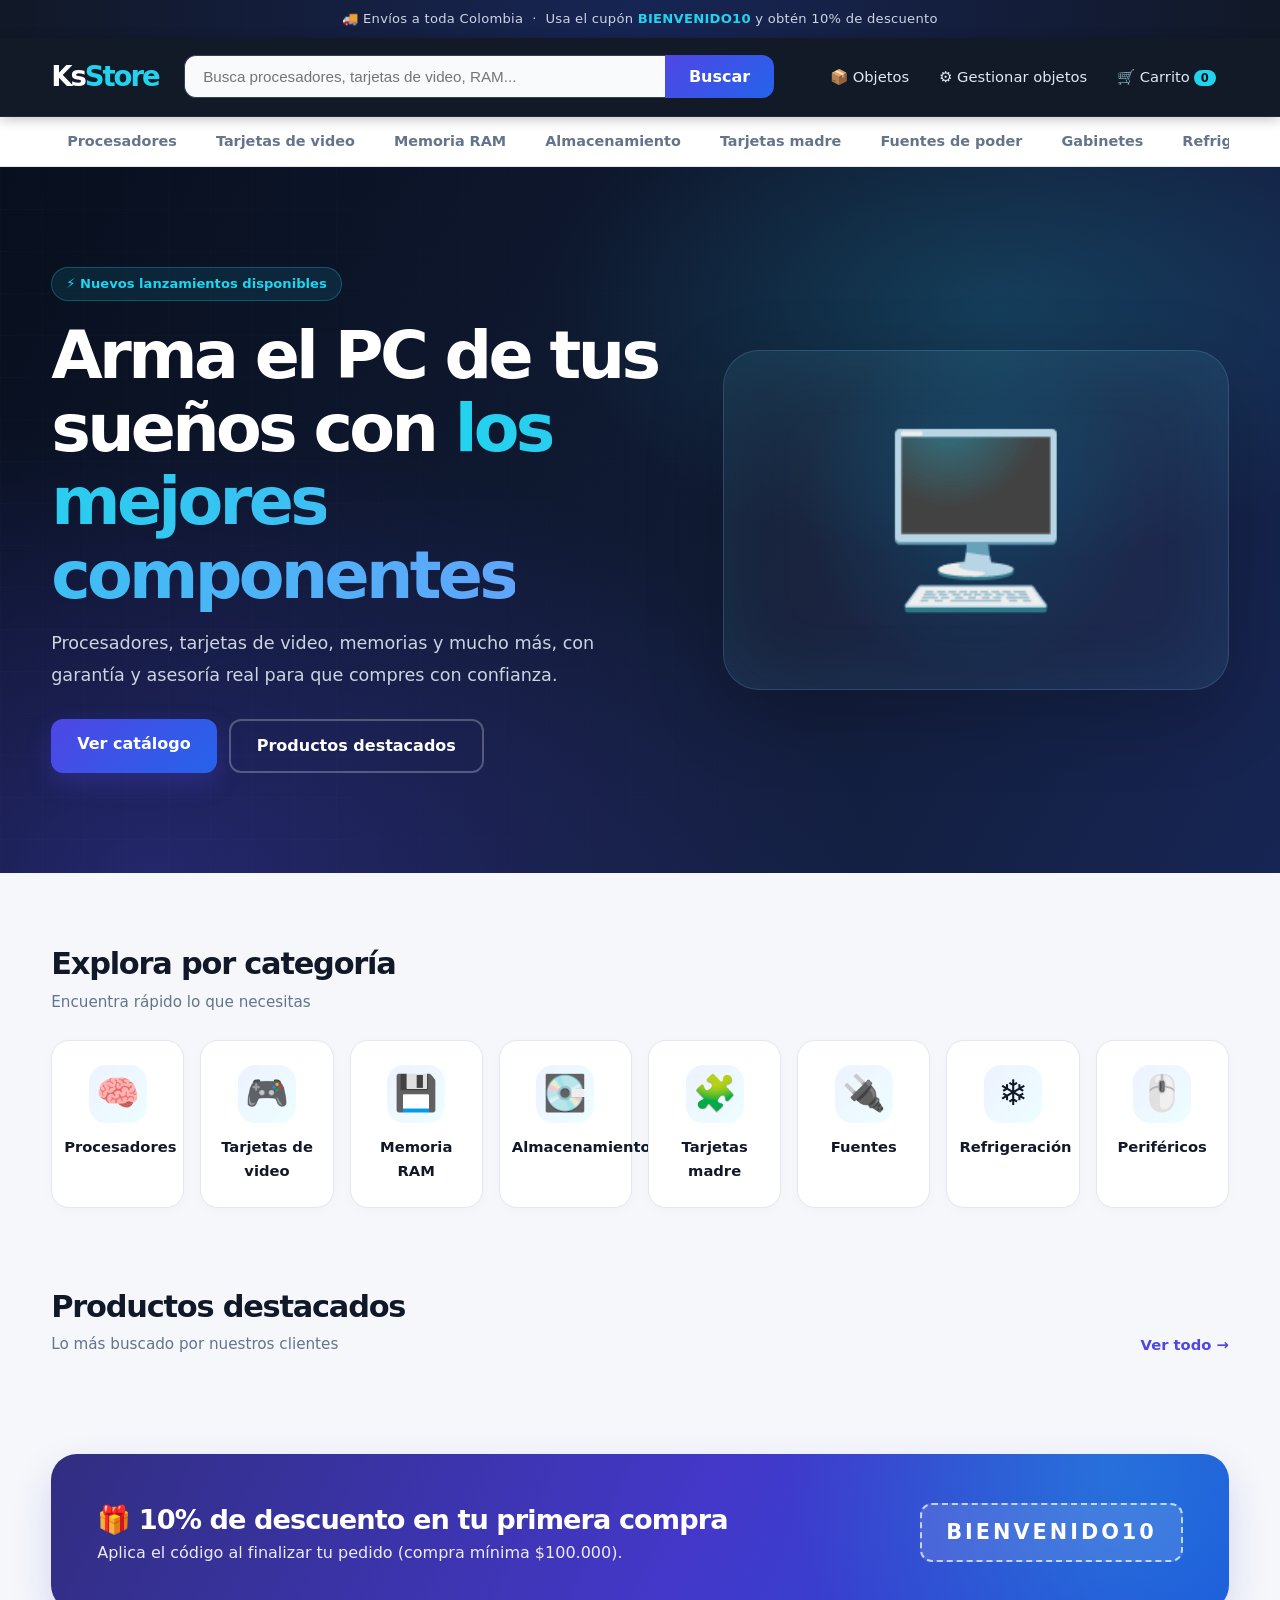
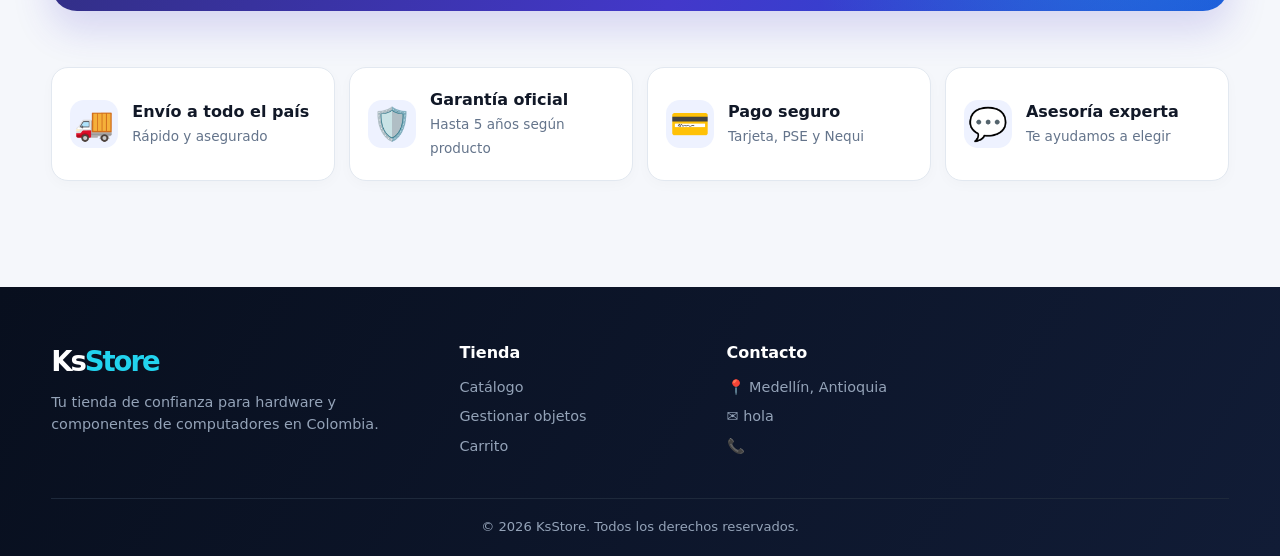
<file: target/tienda/html-originales/index.html>
<!DOCTYPE html>
<html lang="es">
<head>
  <meta charset="UTF-8">
  <meta name="viewport" content="width=device-width, initial-scale=1.0">
  <title>KsStore | Hardware y componentes para PC</title>
  <meta name="description" content="Procesadores, tarjetas de video, memoria RAM, almacenamiento y más. Envíos a toda Colombia.">
  <link rel="stylesheet" href="../css/estilos.css">
</head>
<body>

  <div class="topbar">
    🚚 Envíos a toda Colombia &nbsp;·&nbsp; Usa el cupón <strong>BIENVENIDO10</strong> y obtén 10% de descuento
  </div>

  <!-- ===== HEADER ===== -->
  <header class="header">
    <div class="contenedor">
      <a href="../" class="logo">Ks<span>Store</span></a>

      <form class="buscador" action="../productos" method="get" role="search">
        <input type="search" name="q" placeholder="Busca procesadores, tarjetas de video, RAM..." aria-label="Buscar productos">
        <button type="submit">Buscar</button>
      </form>

      <nav class="acciones">
        <a href="../productos">📦 <span class="txt">Objetos</span></a>
        <a href="../admin/productos">⚙️ <span class="txt">Gestionar objetos</span></a>
        <a href="../pagar">🛒 <span class="txt">Carrito</span><span class="badge-carrito" id="contador">0</span></a>
      </nav>
    </div>
  </header>

  <nav class="nav-cat" aria-label="Categorías">
    <div class="contenedor">
      <ul>
        <li><a href="productos.html?cat=1">Procesadores</a></li>
        <li><a href="productos.html?cat=2">Tarjetas de video</a></li>
        <li><a href="productos.html?cat=3">Memoria RAM</a></li>
        <li><a href="productos.html?cat=4">Almacenamiento</a></li>
        <li><a href="productos.html?cat=5">Tarjetas madre</a></li>
        <li><a href="productos.html?cat=6">Fuentes de poder</a></li>
        <li><a href="productos.html?cat=7">Gabinetes</a></li>
        <li><a href="productos.html?cat=8">Refrigeración</a></li>
        <li><a href="productos.html?cat=9">Periféricos</a></li>
      </ul>
    </div>
  </nav>

  <main>
    <!-- ===== HERO ===== -->
    <section class="hero">
      <div class="contenedor">
        <div>
          <span class="etiqueta">⚡ Nuevos lanzamientos disponibles</span>
          <h1>Arma el PC de tus sueños con <em>los mejores componentes</em></h1>
          <p>Procesadores, tarjetas de video, memorias y mucho más, con garantía y asesoría real para que compres con confianza.</p>
          <div class="hero-botones">
            <a href="../productos" class="btn btn-primario">Ver catálogo</a>
            <a href="#destacados" class="btn btn-borde">Productos destacados</a>
          </div>
        </div>
        <div class="hero-visual" aria-hidden="true">🖥️</div>
      </div>
    </section>

    <div class="contenedor">

      <!-- ===== CATEGORÍAS ===== -->
      <section class="seccion">
        <div class="seccion-titulo">
          <div>
            <h2>Explora por categoría</h2>
            <p>Encuentra rápido lo que necesitas</p>
          </div>
        </div>
        <div class="grid-cat">
          <a class="cat-card" href="productos.html?cat=1"><span class="icono">🧠</span><span>Procesadores</span></a>
          <a class="cat-card" href="productos.html?cat=2"><span class="icono">🎮</span><span>Tarjetas de video</span></a>
          <a class="cat-card" href="productos.html?cat=3"><span class="icono">💾</span><span>Memoria RAM</span></a>
          <a class="cat-card" href="productos.html?cat=4"><span class="icono">💽</span><span>Almacenamiento</span></a>
          <a class="cat-card" href="productos.html?cat=5"><span class="icono">🧩</span><span>Tarjetas madre</span></a>
          <a class="cat-card" href="productos.html?cat=6"><span class="icono">🔌</span><span>Fuentes</span></a>
          <a class="cat-card" href="productos.html?cat=8"><span class="icono">❄️</span><span>Refrigeración</span></a>
          <a class="cat-card" href="productos.html?cat=9"><span class="icono">🖱️</span><span>Periféricos</span></a>
        </div>
      </section>

      <!-- ===== PRODUCTOS DESTACADOS ===== -->
      <section class="seccion" id="destacados">
        <div class="seccion-titulo">
          <div>
            <h2>Productos destacados</h2>
            <p>Lo más buscado por nuestros clientes</p>
          </div>
          <a href="../productos" class="ver-todo">Ver todo →</a>
        </div>

        <div class="grid-productos" id="grid-destacados"></div>
      </section>

      <!-- ===== BANNER CUPÓN ===== -->
      <section class="banner-cupon">
        <div>
          <h2>🎁 10% de descuento en tu primera compra</h2>
          <p>Aplica el código al finalizar tu pedido (compra mínima $100.000).</p>
        </div>
        <div class="codigo">BIENVENIDO10</div>
      </section>

      <!-- ===== BENEFICIOS ===== -->
      <section class="beneficios">
        <div class="beneficio"><span class="icono">🚚</span><div><strong>Envío a todo el país</strong><span>Rápido y asegurado</span></div></div>
        <div class="beneficio"><span class="icono">🛡️</span><div><strong>Garantía oficial</strong><span>Hasta 5 años según producto</span></div></div>
        <div class="beneficio"><span class="icono">💳</span><div><strong>Pago seguro</strong><span>Tarjeta, PSE y Nequi</span></div></div>
        <div class="beneficio"><span class="icono">💬</span><div><strong>Asesoría experta</strong><span>Te ayudamos a elegir</span></div></div>
      </section>
    </div>
  </main>

  <!-- ===== FOOTER ===== -->
  <footer class="footer">
    <div class="contenedor">
      <div class="footer-grid">
        <div>
          <a href="../" class="logo">Ks<span>Store</span></a>
          <p style="margin-top:10px;font-size:.9rem">Tu tienda de confianza para hardware y componentes de computadores en Colombia.</p>
        </div>
        <div>
          <h4>Tienda</h4>
          <ul>
            <li><a href="../productos">Catálogo</a></li>
            <li><a href="../admin/productos">Gestionar objetos</a></li>
            <li><a href="../pagar">Carrito</a></li>
          </ul>
        </div>
        <div>
          <h4>Contacto</h4>
          <ul>
            <li>📍 Medellín, Antioquia</li>
            <li>✉️ hola</li>
            <li>📞 </li>
          </ul>
        </div>
      </div>
      <p class="footer-copy">© 2026 KsStore. Todos los derechos reservados.</p>
    </div>
  </footer>

  <div class="toast" id="toast" role="status" aria-live="polite"></div>

  <script src="../js/app.js"></script>
</body>
</html>
</file>
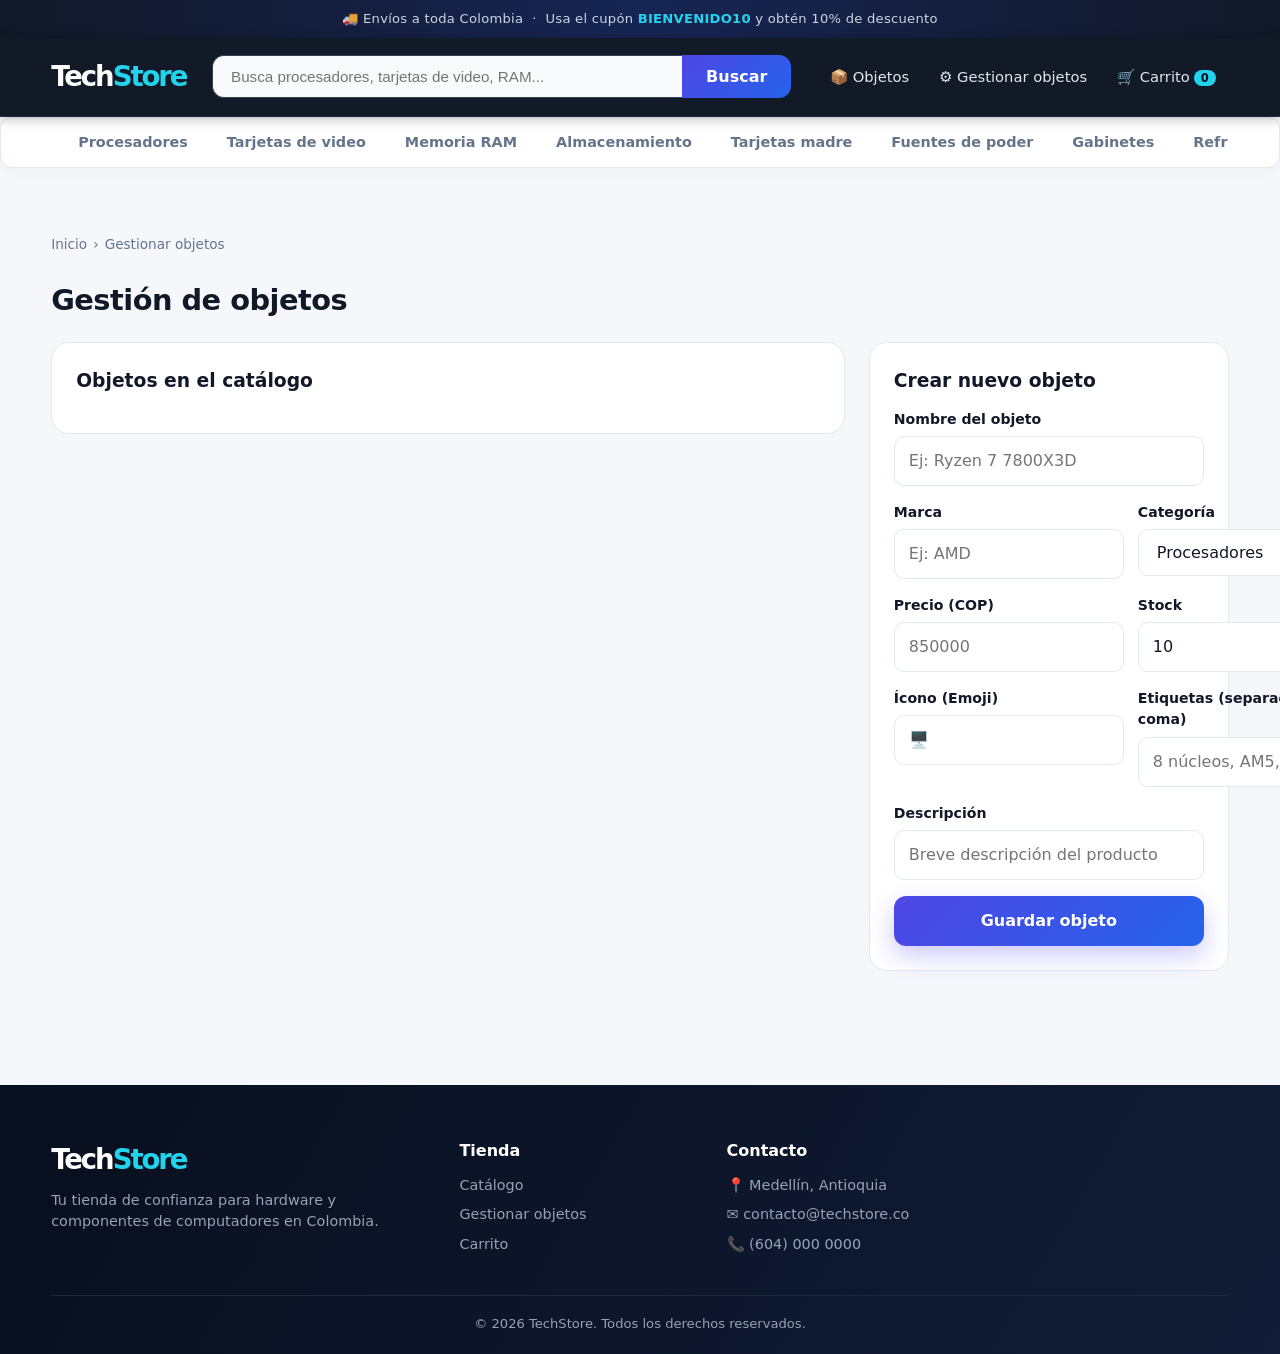
<file: target/tienda/html-originales/admin.html>
<!DOCTYPE html>
<html lang="es">
<head>
  <meta charset="UTF-8">
  <meta name="viewport" content="width=device-width, initial-scale=1.0">
  <title>Gestionar objetos | TechStore</title>
  <link rel="stylesheet" href="../css/estilos.css">
  <link rel="stylesheet" href="../css/paginas.css">
</head>
<body>
<div class="topbar">🚚 Envíos a toda Colombia &nbsp;·&nbsp; Usa el cupón <strong>BIENVENIDO10</strong> y obtén 10% de descuento</div>
<header class="header"><div class="contenedor">
  <a href="../" class="logo">Tech<span>Store</span></a>
  <form class="buscador" action="../productos" method="get" role="search">
    <input type="search" name="q" placeholder="Busca procesadores, tarjetas de video, RAM..." aria-label="Buscar productos">
    <button type="submit">Buscar</button>
  </form>
  <nav class="acciones">
    <a href="../productos">📦 <span class="txt">Objetos</span></a>
    <a href="../admin/productos">⚙️ <span class="txt">Gestionar objetos</span></a>
    <a href="../pagar">🛒 <span class="txt">Carrito</span><span class="badge-carrito" id="contador">0</span></a>
  </nav>
</div></header>
<nav class="nav-cat" aria-label="Categorías"><div class="contenedor"><ul>
  <li><a href="productos.html?cat=1">Procesadores</a></li>
  <li><a href="productos.html?cat=2">Tarjetas de video</a></li>
  <li><a href="productos.html?cat=3">Memoria RAM</a></li>
  <li><a href="productos.html?cat=4">Almacenamiento</a></li>
  <li><a href="productos.html?cat=5">Tarjetas madre</a></li>
  <li><a href="productos.html?cat=6">Fuentes de poder</a></li>
  <li><a href="productos.html?cat=7">Gabinetes</a></li>
  <li><a href="productos.html?cat=8">Refrigeración</a></li>
  <li><a href="productos.html?cat=9">Periféricos</a></li>
</ul></div></nav>
<main class="contenedor pagina">
  <div class="migas"><a href="../">Inicio</a><span>›</span>Gestionar objetos</div>
  <h1 class="titulo-pagina">Gestión de objetos</h1>

  <div class="layout-2">
    <section class="tarjeta">
      <h3 style="margin-bottom:14px;">Objetos en el catálogo</h3>
      <table class="tabla-specs">
        <tbody id="tabla-admin"></tbody>
      </table>
    </section>

    <aside class="tarjeta resumen">
      <h3 id="admin-titulo-form" style="margin-bottom:14px;">Crear nuevo objeto</h3>
      <form id="form-admin">
        <input type="hidden" id="prod-id">
        <div class="campo"><label for="prod-nombre">Nombre del objeto</label><input id="prod-nombre" placeholder="Ej: Ryzen 7 7800X3D" required></div>
        <div class="fila-2">
          <div class="campo"><label for="prod-marca">Marca</label><input id="prod-marca" placeholder="Ej: AMD" required></div>
          <div class="campo"><label for="prod-cat">Categoría</label>
            <select id="prod-cat">
              <option value="1">Procesadores</option>
              <option value="2">Tarjetas de video</option>
              <option value="3">Memoria RAM</option>
              <option value="4">Almacenamiento</option>
              <option value="5">Tarjetas madre</option>
              <option value="6">Fuentes de poder</option>
              <option value="7">Gabinetes</option>
              <option value="8">Refrigeración</option>
              <option value="9">Periféricos</option>
            </select>
          </div>
        </div>
        <div class="fila-2">
          <div class="campo"><label for="prod-precio">Precio (COP)</label><input id="prod-precio" type="number" min="1000" step="1000" placeholder="850000" required></div>
          <div class="campo"><label for="prod-stock">Stock</label><input id="prod-stock" type="number" min="0" value="10" required></div>
        </div>
        <div class="fila-2">
          <div class="campo"><label for="prod-icono">Ícono (Emoji)</label><input id="prod-icono" value="🖥️" maxlength="4"></div>
          <div class="campo"><label for="prod-chips">Etiquetas (separadas por coma)</label><input id="prod-chips" placeholder="8 núcleos, AM5, DDR5"></div>
        </div>
        <div class="campo"><label for="prod-desc">Descripción</label><input id="prod-desc" placeholder="Breve descripción del producto"></div>
        <button class="btn btn-primario btn-block" style="border:0;" type="submit">Guardar objeto</button>
        <button class="btn btn-claro btn-block oculto" id="btn-cancelar-edit" style="margin-top:8px;" type="button">Cancelar edición</button>
      </form>
    </aside>
  </div>
</main>
<footer class="footer"><div class="contenedor">
  <div class="footer-grid">
    <div><a href="../" class="logo">Tech<span>Store</span></a>
      <p style="margin-top:10px;font-size:.9rem">Tu tienda de confianza para hardware y componentes de computadores en Colombia.</p></div>
    <div><h4>Tienda</h4><ul><li><a href="../productos">Catálogo</a></li><li><a href="../admin/productos">Gestionar objetos</a></li><li><a href="../pagar">Carrito</a></li></ul></div>
    <div><h4>Contacto</h4><ul><li>📍 Medellín, Antioquia</li><li>✉️ contacto@techstore.co</li><li>📞 (604) 000 0000</li></ul></div>
  </div>
  <p class="footer-copy">© 2026 TechStore. Todos los derechos reservados.</p>
</div></footer>
<div class="toast" id="toast" role="status" aria-live="polite"></div>
<script src="../js/app.js"></script>
</body>
</html>
</file>
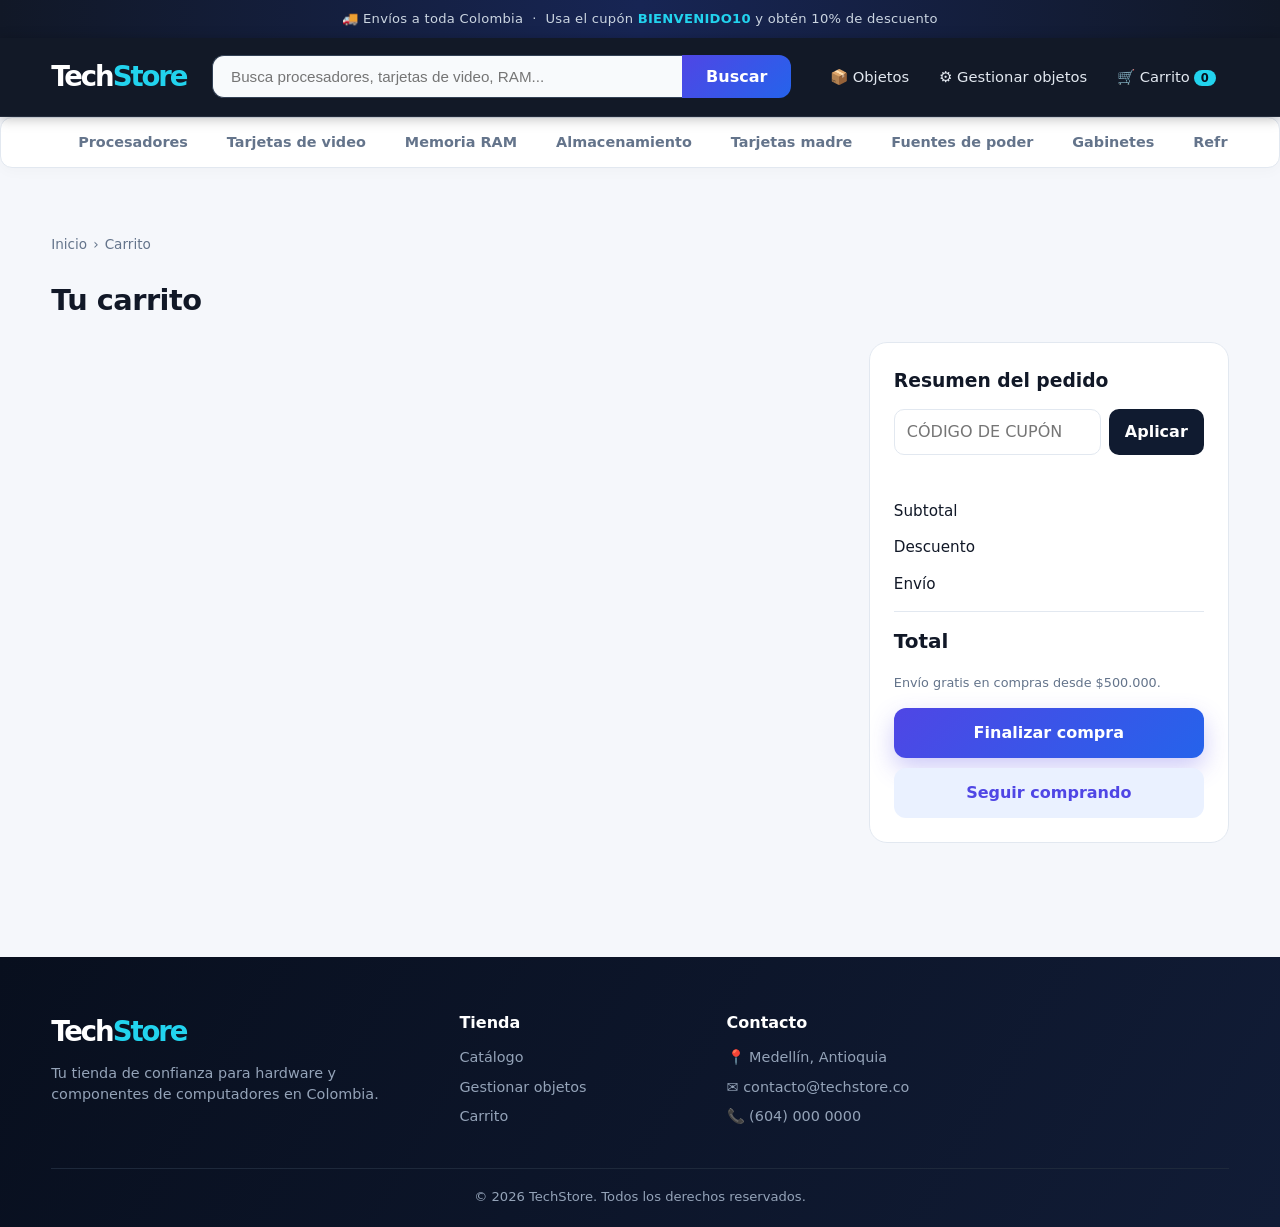
<file: target/tienda/html-originales/carrito.html>
<!DOCTYPE html>
<html lang="es">
<head>
  <meta charset="UTF-8">
  <meta name="viewport" content="width=device-width, initial-scale=1.0">
  <title>Carrito | TechStore</title>
  <link rel="stylesheet" href="../css/estilos.css">
  <link rel="stylesheet" href="../css/paginas.css">
</head>
<body>
<div class="topbar">🚚 Envíos a toda Colombia &nbsp;·&nbsp; Usa el cupón <strong>BIENVENIDO10</strong> y obtén 10% de descuento</div>
<header class="header"><div class="contenedor">
  <a href="../" class="logo">Tech<span>Store</span></a>
  <form class="buscador" action="../productos" method="get" role="search">
    <input type="search" name="q" placeholder="Busca procesadores, tarjetas de video, RAM..." aria-label="Buscar productos">
    <button type="submit">Buscar</button>
  </form>
  <nav class="acciones">
    <a href="../productos">📦 <span class="txt">Objetos</span></a>
    <a href="../admin/productos">⚙️ <span class="txt">Gestionar objetos</span></a>
    <a href="../pagar">🛒 <span class="txt">Carrito</span><span class="badge-carrito" id="contador">0</span></a>
  </nav>
</div></header>
<nav class="nav-cat" aria-label="Categorías"><div class="contenedor"><ul>
  <li><a href="productos.html?cat=1">Procesadores</a></li>
  <li><a href="productos.html?cat=2">Tarjetas de video</a></li>
  <li><a href="productos.html?cat=3">Memoria RAM</a></li>
  <li><a href="productos.html?cat=4">Almacenamiento</a></li>
  <li><a href="productos.html?cat=5">Tarjetas madre</a></li>
  <li><a href="productos.html?cat=6">Fuentes de poder</a></li>
  <li><a href="productos.html?cat=7">Gabinetes</a></li>
  <li><a href="productos.html?cat=8">Refrigeración</a></li>
  <li><a href="productos.html?cat=9">Periféricos</a></li>
</ul></div></nav>
<main class="contenedor pagina">
<div class="migas"><a href="../">Inicio</a><span>›</span>Carrito</div>
<h1 class="titulo-pagina">Tu carrito</h1>
<div class="vacio oculto" id="carrito-vacio"><span class="icono">🛒</span><h3>Tu carrito está vacío</h3><p>Explora el catálogo y agrega tus componentes.</p><br><a href="../productos" class="btn btn-primario">Ir al catálogo</a></div>
<div class="layout-2" id="carrito-contenido">
  <section id="carrito"></section>
  <aside class="tarjeta resumen">
    <h3>Resumen del pedido</h3>
    <div class="cupon"><input id="cupon" placeholder="Código de cupón"><button id="btn-cupon" type="button">Aplicar</button></div>
    <div class="msg-cupon" id="msg-cupon"></div>
    <div class="linea"><span>Subtotal</span><span id="r-sub"></span></div>
    <div class="linea"><span>Descuento</span><span id="r-desc"></span></div>
    <div class="linea"><span>Envío</span><span class="ok" id="r-envio"></span></div>
    <div class="linea total"><span>Total</span><span id="r-total"></span></div>
    <p style="font-size:.8rem;color:var(--muted);margin:10px 0 16px">Envío gratis en compras desde $500.000.</p>
    <a href="../pagar" class="btn btn-primario btn-block">Finalizar compra</a>
    <a href="../productos" class="btn btn-claro btn-block" style="margin-top:10px">Seguir comprando</a>
  </aside>
</div>
</main>
<footer class="footer"><div class="contenedor">
  <div class="footer-grid">
    <div><a href="../" class="logo">Tech<span>Store</span></a>
      <p style="margin-top:10px;font-size:.9rem">Tu tienda de confianza para hardware y componentes de computadores en Colombia.</p></div>
    <div><h4>Tienda</h4><ul><li><a href="../productos">Catálogo</a></li><li><a href="../admin/productos">Gestionar objetos</a></li><li><a href="../pagar">Carrito</a></li></ul></div>
    <div><h4>Contacto</h4><ul><li>📍 Medellín, Antioquia</li><li>✉️ contacto@techstore.co</li><li>📞 (604) 000 0000</li></ul></div>
  </div>
  <p class="footer-copy">© 2026 TechStore. Todos los derechos reservados.</p>
</div></footer>
<div class="toast" id="toast" role="status" aria-live="polite"></div>
<script src="../js/app.js"></script>
</body>
</html>
</file>
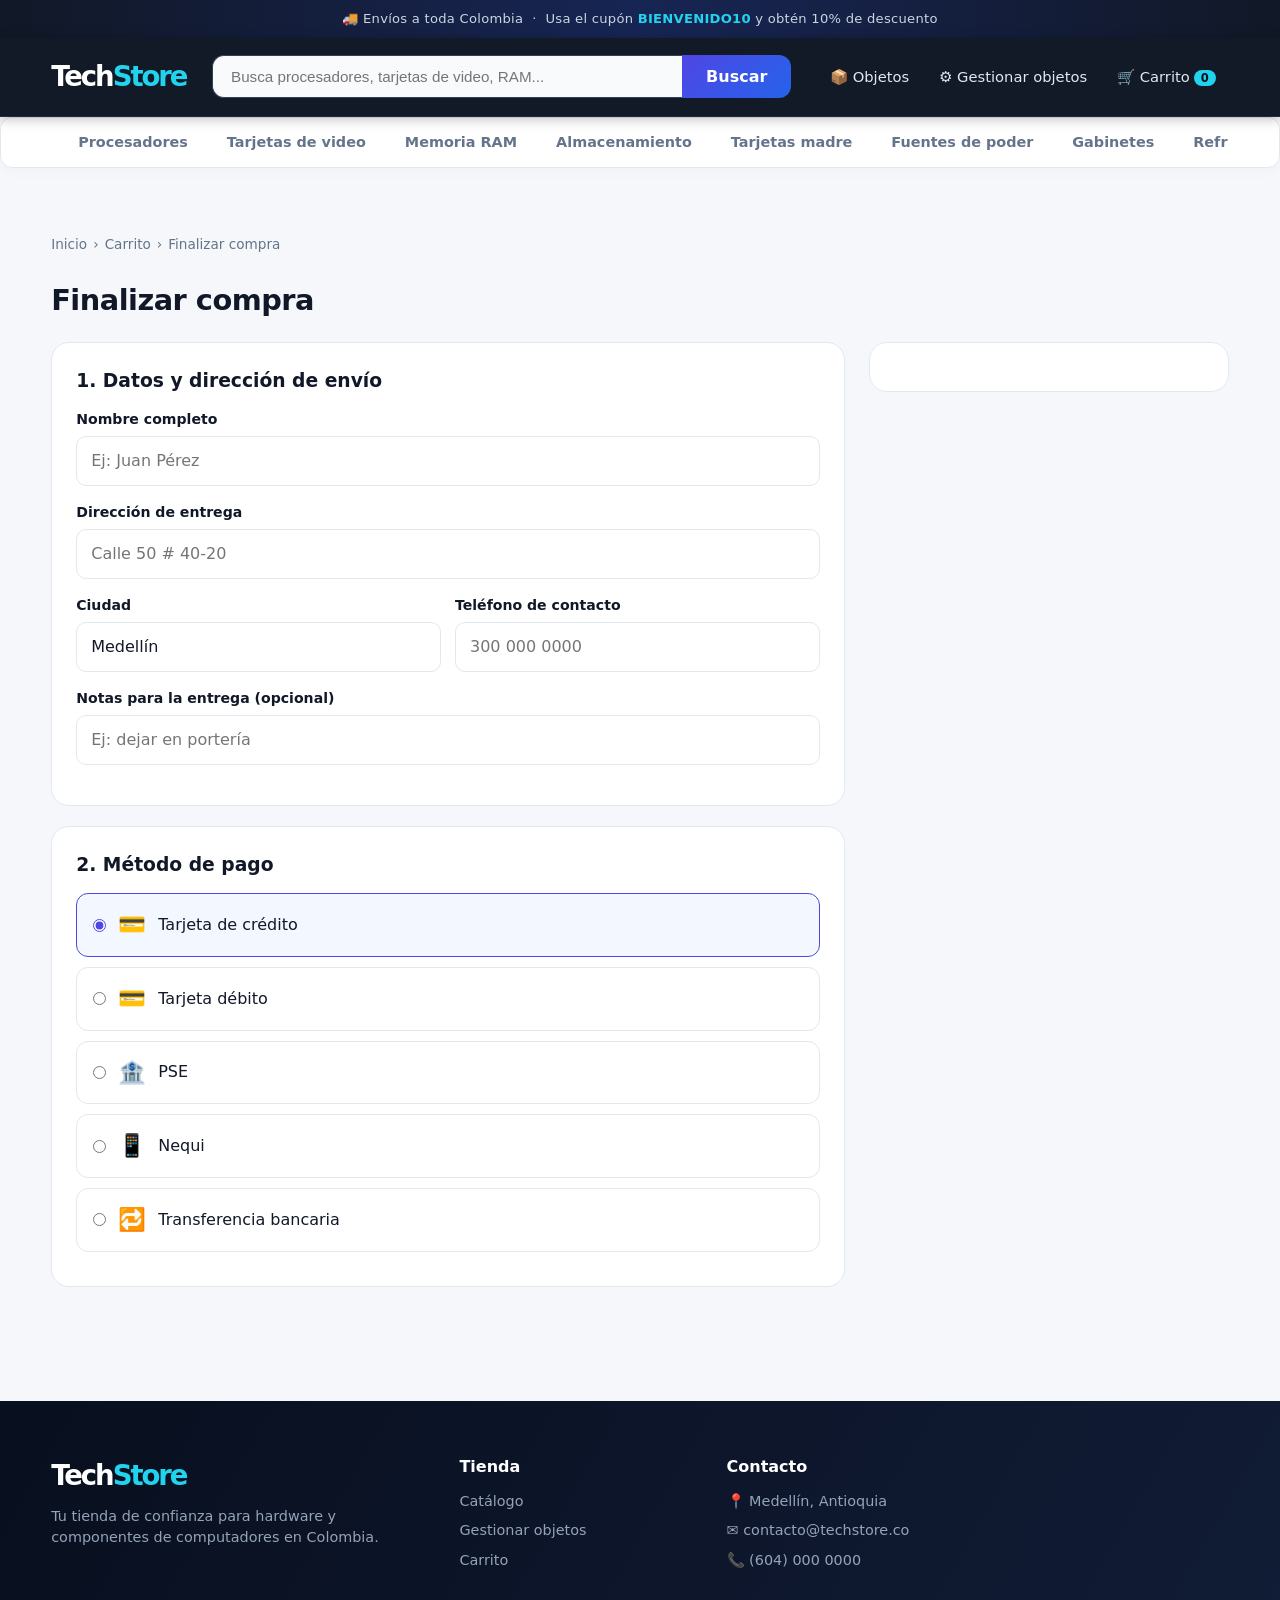
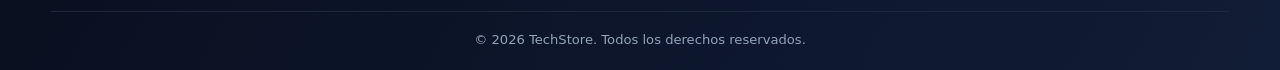
<file: target/tienda/html-originales/checkout.html>
<!DOCTYPE html>
<html lang="es">
<head>
  <meta charset="UTF-8">
  <meta name="viewport" content="width=device-width, initial-scale=1.0">
  <title>Finalizar compra | TechStore</title>
  <link rel="stylesheet" href="../css/estilos.css">
  <link rel="stylesheet" href="../css/paginas.css">
</head>
<body>
<div class="topbar">🚚 Envíos a toda Colombia &nbsp;·&nbsp; Usa el cupón <strong>BIENVENIDO10</strong> y obtén 10% de descuento</div>
<header class="header"><div class="contenedor">
  <a href="../" class="logo">Tech<span>Store</span></a>
  <form class="buscador" action="../productos" method="get" role="search">
    <input type="search" name="q" placeholder="Busca procesadores, tarjetas de video, RAM..." aria-label="Buscar productos">
    <button type="submit">Buscar</button>
  </form>
  <nav class="acciones">
    <a href="../productos">📦 <span class="txt">Objetos</span></a>
    <a href="../admin/productos">⚙️ <span class="txt">Gestionar objetos</span></a>
    <a href="../pagar">🛒 <span class="txt">Carrito</span><span class="badge-carrito" id="contador">0</span></a>
  </nav>
</div></header>
<nav class="nav-cat" aria-label="Categorías"><div class="contenedor"><ul>
  <li><a href="productos.html?cat=1">Procesadores</a></li>
  <li><a href="productos.html?cat=2">Tarjetas de video</a></li>
  <li><a href="productos.html?cat=3">Memoria RAM</a></li>
  <li><a href="productos.html?cat=4">Almacenamiento</a></li>
  <li><a href="productos.html?cat=5">Tarjetas madre</a></li>
  <li><a href="productos.html?cat=6">Fuentes de poder</a></li>
  <li><a href="productos.html?cat=7">Gabinetes</a></li>
  <li><a href="productos.html?cat=8">Refrigeración</a></li>
  <li><a href="productos.html?cat=9">Periféricos</a></li>
</ul></div></nav>
<main class="contenedor pagina">
<div class="migas"><a href="../">Inicio</a><span>›</span><a href="../pagar">Carrito</a><span>›</span>Finalizar compra</div>
<h1 class="titulo-pagina">Finalizar compra</h1>
<form class="layout-2" id="form-checkout">
  <div>
    <section class="tarjeta" style="margin-bottom:20px"><h3 style="margin-bottom:14px">1. Datos y dirección de envío</h3>
      <div class="campo"><label for="nombre-cliente">Nombre completo</label><input id="nombre-cliente" placeholder="Ej: Juan Pérez" required></div>
      <div class="campo"><label for="dir">Dirección de entrega</label><input id="dir" placeholder="Calle 50 # 40-20" required></div>
      <div class="fila-2">
        <div class="campo"><label for="ciudad">Ciudad</label><input id="ciudad" value="Medellín" required></div>
        <div class="campo"><label for="tel">Teléfono de contacto</label><input id="tel" type="tel" placeholder="300 000 0000" required></div>
      </div>
      <div class="campo"><label for="notas">Notas para la entrega (opcional)</label><input id="notas" placeholder="Ej: dejar en portería"></div>
    </section>
    <section class="tarjeta"><h3 style="margin-bottom:14px">2. Método de pago</h3>
      <label class="opcion-pago"><input type="radio" name="metodo" value="TARJETA_CREDITO" checked><span class="icono">💳</span>Tarjeta de crédito</label>
      <label class="opcion-pago"><input type="radio" name="metodo" value="TARJETA_DEBITO"><span class="icono">💳</span>Tarjeta débito</label>
      <label class="opcion-pago"><input type="radio" name="metodo" value="PSE"><span class="icono">🏦</span>PSE</label>
      <label class="opcion-pago"><input type="radio" name="metodo" value="NEQUI"><span class="icono">📱</span>Nequi</label>
      <label class="opcion-pago"><input type="radio" name="metodo" value="TRANSFERENCIA"><span class="icono">🔁</span>Transferencia bancaria</label>
    </section>
  </div>
  <aside class="tarjeta resumen" id="resumen-checkout"></aside>
</form>
</main>
<footer class="footer"><div class="contenedor">
  <div class="footer-grid">
    <div><a href="../" class="logo">Tech<span>Store</span></a>
      <p style="margin-top:10px;font-size:.9rem">Tu tienda de confianza para hardware y componentes de computadores en Colombia.</p></div>
    <div><h4>Tienda</h4><ul><li><a href="../productos">Catálogo</a></li><li><a href="../admin/productos">Gestionar objetos</a></li><li><a href="../pagar">Carrito</a></li></ul></div>
    <div><h4>Contacto</h4><ul><li>📍 Medellín, Antioquia</li><li>✉️ contacto@techstore.co</li><li>📞 (604) 000 0000</li></ul></div>
  </div>
  <p class="footer-copy">© 2026 TechStore. Todos los derechos reservados.</p>
</div></footer>
<div class="toast" id="toast" role="status" aria-live="polite"></div>
<script src="../js/app.js"></script>
</body>
</html>
</file>
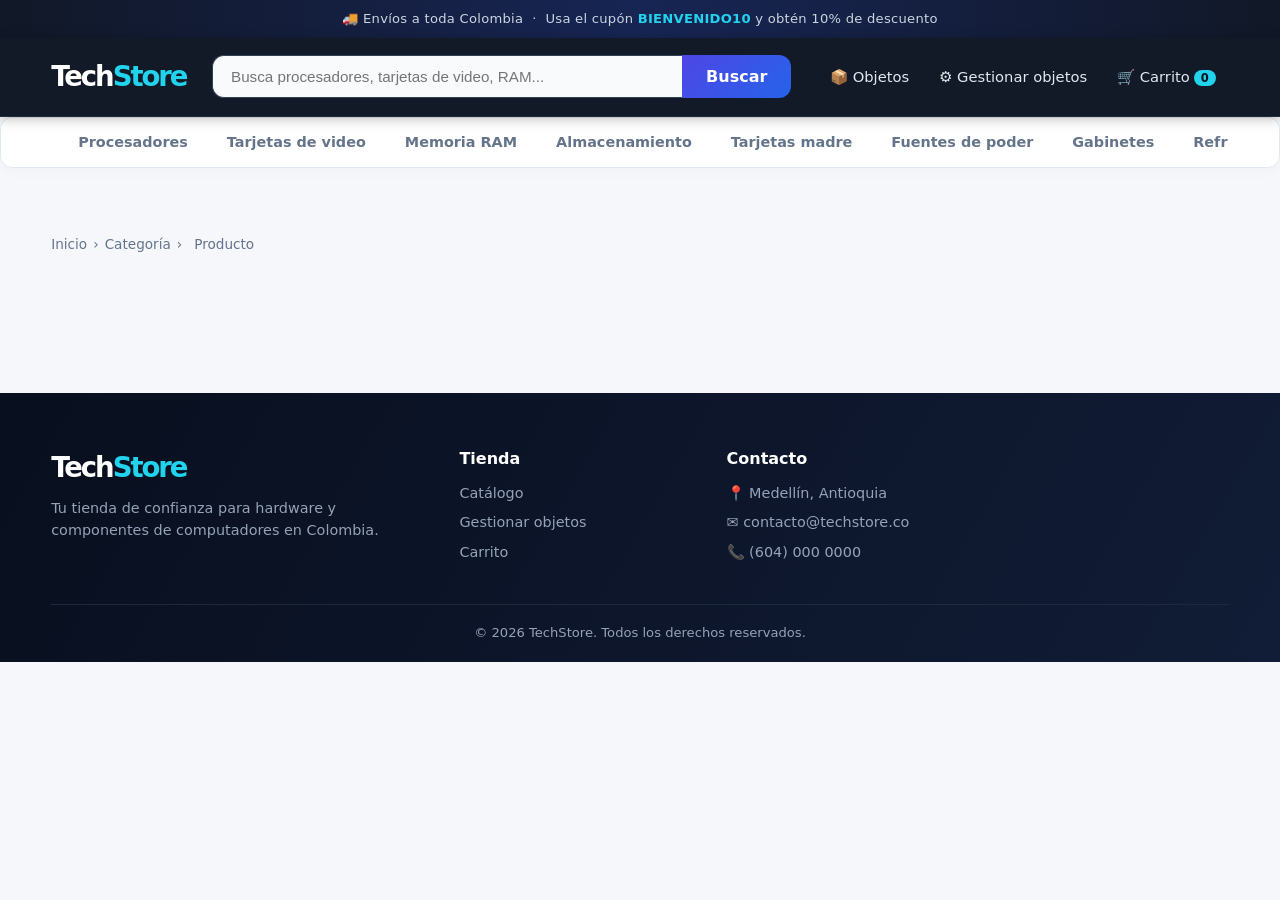
<file: target/tienda/html-originales/producto.html>
<!DOCTYPE html>
<html lang="es">
<head>
  <meta charset="UTF-8">
  <meta name="viewport" content="width=device-width, initial-scale=1.0">
  <title>Detalle del producto | TechStore</title>
  <link rel="stylesheet" href="../css/estilos.css">
  <link rel="stylesheet" href="../css/paginas.css">
</head>
<body>
<div class="topbar">🚚 Envíos a toda Colombia &nbsp;·&nbsp; Usa el cupón <strong>BIENVENIDO10</strong> y obtén 10% de descuento</div>
<header class="header"><div class="contenedor">
  <a href="../" class="logo">Tech<span>Store</span></a>
  <form class="buscador" action="../productos" method="get" role="search">
    <input type="search" name="q" placeholder="Busca procesadores, tarjetas de video, RAM..." aria-label="Buscar productos">
    <button type="submit">Buscar</button>
  </form>
  <nav class="acciones">
    <a href="../productos">📦 <span class="txt">Objetos</span></a>
    <a href="../admin/productos">⚙️ <span class="txt">Gestionar objetos</span></a>
    <a href="../pagar">🛒 <span class="txt">Carrito</span><span class="badge-carrito" id="contador">0</span></a>
  </nav>
</div></header>
<nav class="nav-cat" aria-label="Categorías"><div class="contenedor"><ul>
  <li><a href="productos.html?cat=1">Procesadores</a></li>
  <li><a href="productos.html?cat=2">Tarjetas de video</a></li>
  <li><a href="productos.html?cat=3">Memoria RAM</a></li>
  <li><a href="productos.html?cat=4">Almacenamiento</a></li>
  <li><a href="productos.html?cat=5">Tarjetas madre</a></li>
  <li><a href="productos.html?cat=6">Fuentes de poder</a></li>
  <li><a href="productos.html?cat=7">Gabinetes</a></li>
  <li><a href="productos.html?cat=8">Refrigeración</a></li>
  <li><a href="productos.html?cat=9">Periféricos</a></li>
</ul></div></nav>
<main class="contenedor pagina">
  <div class="migas"><a href="../">Inicio</a><span>›</span><a id="miga-cat" href="../productos">Categoría</a><span>›</span><span id="miga-nombre">Producto</span></div>
  <div id="detalle-contenedor"></div>
</main>
<footer class="footer"><div class="contenedor">
  <div class="footer-grid">
    <div><a href="../" class="logo">Tech<span>Store</span></a>
      <p style="margin-top:10px;font-size:.9rem">Tu tienda de confianza para hardware y componentes de computadores en Colombia.</p></div>
    <div><h4>Tienda</h4><ul><li><a href="../productos">Catálogo</a></li><li><a href="../admin/productos">Gestionar objetos</a></li><li><a href="../pagar">Carrito</a></li></ul></div>
    <div><h4>Contacto</h4><ul><li>📍 Medellín, Antioquia</li><li>✉️ contacto@techstore.co</li><li>📞 (604) 000 0000</li></ul></div>
  </div>
  <p class="footer-copy">© 2026 TechStore. Todos los derechos reservados.</p>
</div></footer>
<div class="toast" id="toast" role="status" aria-live="polite"></div>
<script src="../js/app.js"></script>
</body>
</html>
</file>
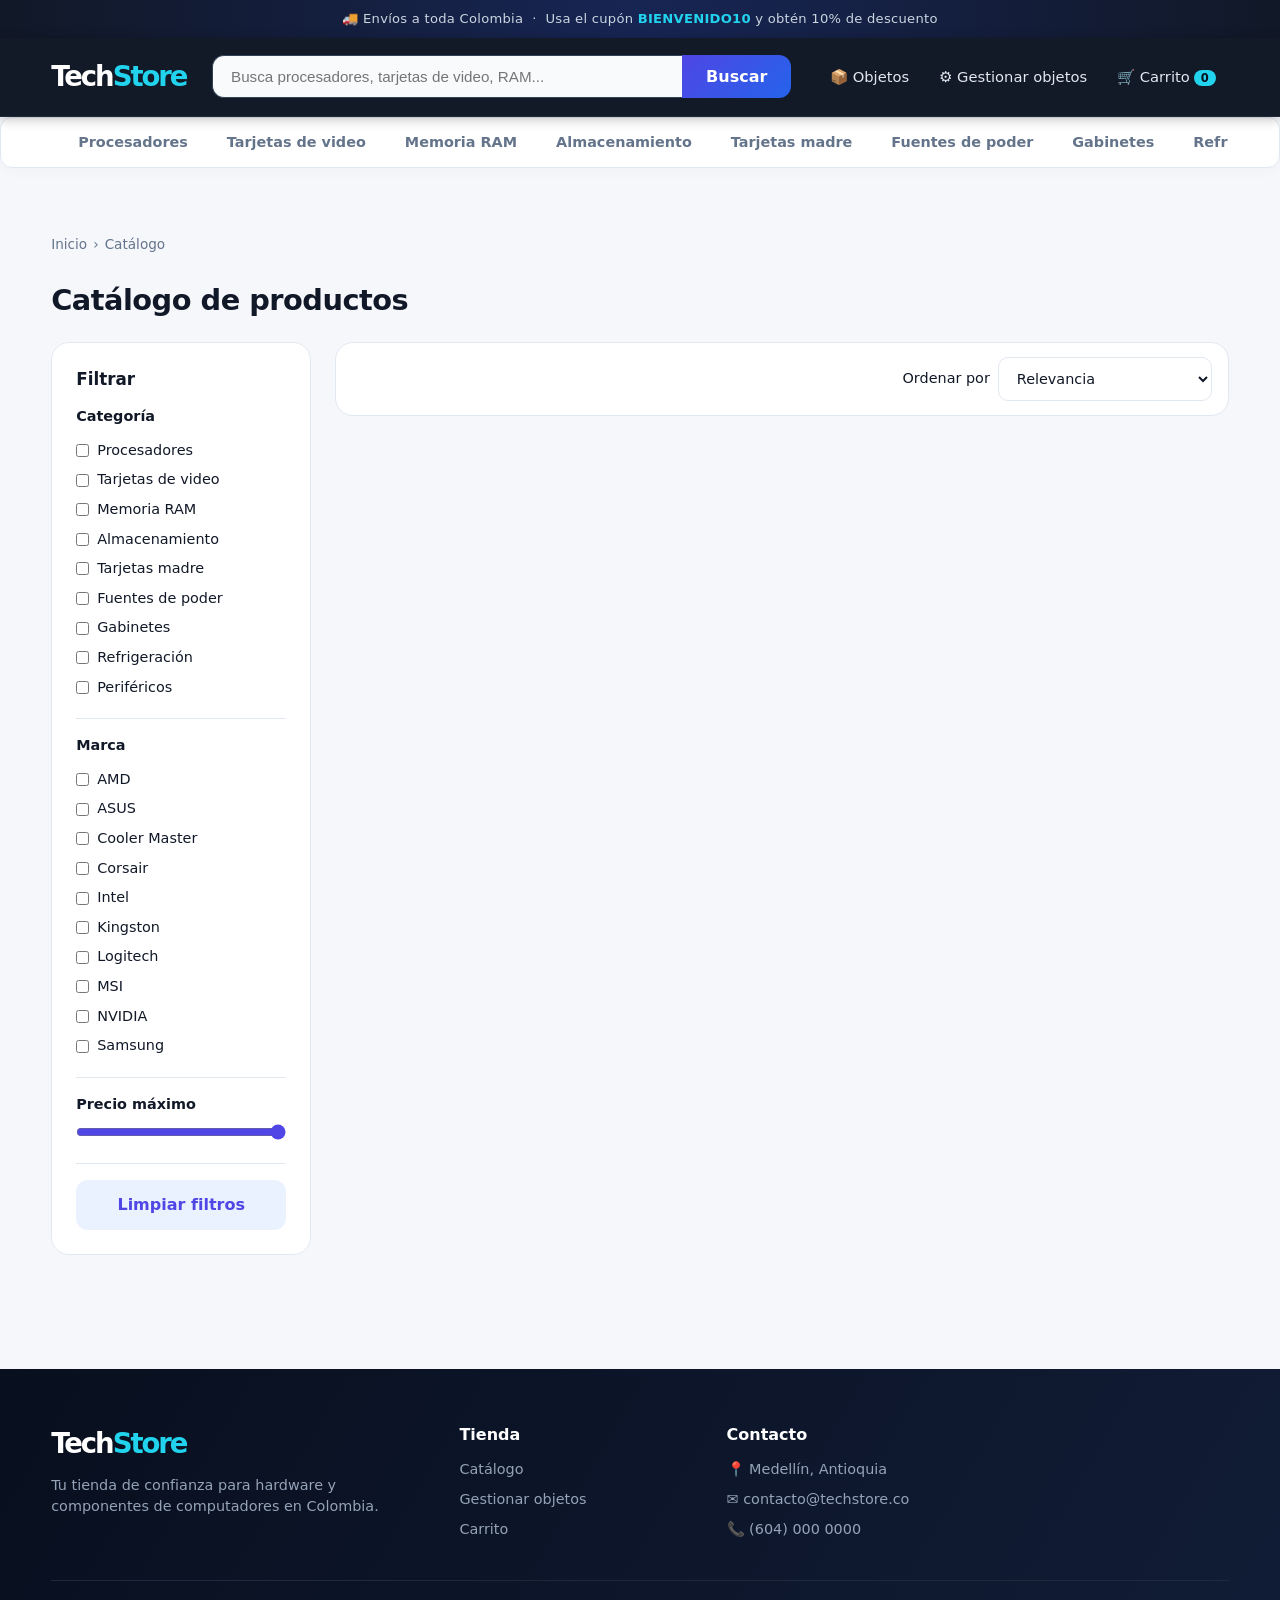
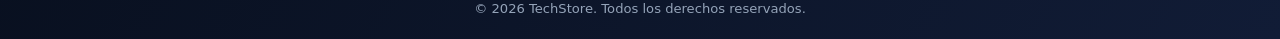
<file: target/tienda/html-originales/productos.html>
<!DOCTYPE html>
<html lang="es">
<head>
  <meta charset="UTF-8">
  <meta name="viewport" content="width=device-width, initial-scale=1.0">
  <title>Catálogo | TechStore</title>
  <link rel="stylesheet" href="../css/estilos.css">
  <link rel="stylesheet" href="../css/paginas.css">
</head>
<body>
<div class="topbar">🚚 Envíos a toda Colombia &nbsp;·&nbsp; Usa el cupón <strong>BIENVENIDO10</strong> y obtén 10% de descuento</div>
<header class="header"><div class="contenedor">
  <a href="../" class="logo">Tech<span>Store</span></a>
  <form class="buscador" action="../productos" method="get" role="search">
    <input type="search" name="q" placeholder="Busca procesadores, tarjetas de video, RAM..." aria-label="Buscar productos">
    <button type="submit">Buscar</button>
  </form>
  <nav class="acciones">
    <a href="../productos">📦 <span class="txt">Objetos</span></a>
    <a href="../admin/productos">⚙️ <span class="txt">Gestionar objetos</span></a>
    <a href="../pagar">🛒 <span class="txt">Carrito</span><span class="badge-carrito" id="contador">0</span></a>
  </nav>
</div></header>
<nav class="nav-cat" aria-label="Categorías"><div class="contenedor"><ul>
  <li><a href="productos.html?cat=1">Procesadores</a></li>
  <li><a href="productos.html?cat=2">Tarjetas de video</a></li>
  <li><a href="productos.html?cat=3">Memoria RAM</a></li>
  <li><a href="productos.html?cat=4">Almacenamiento</a></li>
  <li><a href="productos.html?cat=5">Tarjetas madre</a></li>
  <li><a href="productos.html?cat=6">Fuentes de poder</a></li>
  <li><a href="productos.html?cat=7">Gabinetes</a></li>
  <li><a href="productos.html?cat=8">Refrigeración</a></li>
  <li><a href="productos.html?cat=9">Periféricos</a></li>
</ul></div></nav>
<main class="contenedor pagina">
<div class="migas"><a href="../">Inicio</a><span>›</span>Catálogo</div>
<h1 class="titulo-pagina">Catálogo de productos</h1>
<div class="catalogo">
  <aside class="filtros tarjeta">
    <h3>Filtrar</h3>
    <input type="hidden" name="q">
    <div class="filtro-grupo"><h4>Categoría</h4>
      <label><input type="checkbox" name="cat" value="1"> Procesadores</label>
      <label><input type="checkbox" name="cat" value="2"> Tarjetas de video</label>
      <label><input type="checkbox" name="cat" value="3"> Memoria RAM</label>
      <label><input type="checkbox" name="cat" value="4"> Almacenamiento</label>
      <label><input type="checkbox" name="cat" value="5"> Tarjetas madre</label>
      <label><input type="checkbox" name="cat" value="6"> Fuentes de poder</label>
      <label><input type="checkbox" name="cat" value="7"> Gabinetes</label>
      <label><input type="checkbox" name="cat" value="8"> Refrigeración</label>
      <label><input type="checkbox" name="cat" value="9"> Periféricos</label>
    </div>
    <div class="filtro-grupo"><h4>Marca</h4>
      <label><input type="checkbox" name="marca" value="AMD"> AMD</label>
      <label><input type="checkbox" name="marca" value="ASUS"> ASUS</label>
      <label><input type="checkbox" name="marca" value="Cooler Master"> Cooler Master</label>
      <label><input type="checkbox" name="marca" value="Corsair"> Corsair</label>
      <label><input type="checkbox" name="marca" value="Intel"> Intel</label>
      <label><input type="checkbox" name="marca" value="Kingston"> Kingston</label>
      <label><input type="checkbox" name="marca" value="Logitech"> Logitech</label>
      <label><input type="checkbox" name="marca" value="MSI"> MSI</label>
      <label><input type="checkbox" name="marca" value="NVIDIA"> NVIDIA</label>
      <label><input type="checkbox" name="marca" value="Samsung"> Samsung</label>
    </div>
    <div class="filtro-grupo"><h4>Precio máximo</h4>
      <input type="range" class="rango" id="f-precio" min="50000" max="5000000" step="50000" value="5000000">
      <div class="rango-valor" id="f-precio-txt"></div>
    </div>
    <button class="btn btn-claro btn-block" id="limpiar" type="button">Limpiar filtros</button>
  </aside>
  <section>
    <div class="barra-orden">
      <p id="total"></p>
      <label class="orden">Ordenar por
        <select id="orden">
          <option value="rel">Relevancia</option>
          <option value="precio-asc">Precio: menor a mayor</option>
          <option value="precio-desc">Precio: mayor a menor</option>
          <option value="nombre">Nombre (A-Z)</option>
        </select>
      </label>
    </div>
    <div class="grid-productos" id="grid-catalogo"></div>
    <div class="vacio oculto" id="vacio"><span class="icono">🔍</span><h3>No encontramos productos</h3><p>Prueba quitando algún filtro.</p></div>
  </section>
</div>
</main>
<footer class="footer"><div class="contenedor">
  <div class="footer-grid">
    <div><a href="../" class="logo">Tech<span>Store</span></a>
      <p style="margin-top:10px;font-size:.9rem">Tu tienda de confianza para hardware y componentes de computadores en Colombia.</p></div>
    <div><h4>Tienda</h4><ul><li><a href="../productos">Catálogo</a></li><li><a href="../admin/productos">Gestionar objetos</a></li><li><a href="../pagar">Carrito</a></li></ul></div>
    <div><h4>Contacto</h4><ul><li>📍 Medellín, Antioquia</li><li>✉️ contacto@techstore.co</li><li>📞 (604) 000 0000</li></ul></div>
  </div>
  <p class="footer-copy">© 2026 TechStore. Todos los derechos reservados.</p>
</div></footer>
<div class="toast" id="toast" role="status" aria-live="polite"></div>
<script src="../js/app.js"></script>
</body>
</html>
</file>
<file: target/tienda/css/estilos.css>
/* =========================================================
   TechStore - Estilos principales
   ========================================================= */
:root {
  --bg: #f4f6fb;
  --surface: #ffffff;
  --ink: #101828;
  --muted: #667085;
  --line: #e4e7ec;
  --dark: #0b1220;
  --dark-2: #151e33;
  --primary: #2563eb;
  --primary-dark: #1d4ed8;
  --accent: #22d3ee;
  --danger: #ef4444;
  --ok: #16a34a;
  --radius: 16px;
  --shadow: 0 6px 24px rgba(16, 24, 40, .08);
  --shadow-lg: 0 14px 40px rgba(16, 24, 40, .16);
}

* { box-sizing: border-box; margin: 0; padding: 0; }
html { scroll-behavior: smooth; }
body {
  font-family: "Segoe UI", system-ui, -apple-system, Roboto, Arial, sans-serif;
  background: var(--bg);
  color: var(--ink);
  line-height: 1.5;
}
a { color: inherit; text-decoration: none; }
ul { list-style: none; }
button { font: inherit; cursor: pointer; border: 0; }
.contenedor { width: min(1200px, 92%); margin: 0 auto; }

/* ---------- Barra superior ---------- */
.topbar {
  background: var(--dark);
  color: #cbd5e1;
  font-size: .82rem;
  text-align: center;
  padding: 8px 0;
}
.topbar strong { color: var(--accent); }

/* ---------- Header ---------- */
.header {
  background: var(--dark-2);
  position: sticky; top: 0; z-index: 50;
  box-shadow: 0 2px 12px rgba(0,0,0,.25);
}
.header .contenedor {
  display: flex; align-items: center; gap: 24px;
  padding: 14px 0;
}
.logo { font-size: 1.5rem; font-weight: 800; color: #fff; letter-spacing: -.5px; white-space: nowrap; }
.logo span { color: var(--accent); }

.buscador { flex: 1; display: flex; max-width: 620px; }
.buscador input {
  flex: 1; padding: 12px 18px; border: 2px solid transparent;
  border-radius: 12px 0 0 12px; font-size: .95rem; outline: none;
  background: #fff; color: var(--ink);
}
.buscador input:focus { border-color: var(--accent); }
.buscador button {
  background: var(--primary); color: #fff; padding: 0 22px;
  border-radius: 0 12px 12px 0; font-weight: 600; transition: background .2s;
}
.buscador button:hover { background: var(--primary-dark); }

.acciones { display: flex; align-items: center; gap: 8px; margin-left: auto; }
.acciones a {
  color: #e2e8f0; padding: 8px 14px; border-radius: 10px;
  font-size: .92rem; transition: background .2s; position: relative;
}
.acciones a:hover { background: rgba(255,255,255,.1); }
.badge-carrito {
  background: var(--accent); color: var(--dark); font-weight: 700;
  font-size: .72rem; padding: 1px 7px; border-radius: 999px; margin-left: 4px;
}

/* ---------- Navegación de categorías ---------- */
.nav-cat { background: var(--surface); border-bottom: 1px solid var(--line); }
.nav-cat ul {
  display: flex; gap: 4px; overflow-x: auto; padding: 6px 0;
  scrollbar-width: none;
}
.nav-cat a {
  display: block; padding: 8px 16px; border-radius: 999px;
  font-size: .9rem; font-weight: 500; color: var(--muted); white-space: nowrap;
  transition: all .2s;
}
.nav-cat a:hover { background: #eaf1ff; color: var(--primary); }

/* ---------- Hero ---------- */
.hero {
  background:
    radial-gradient(circle at 85% 20%, rgba(34,211,238,.25), transparent 45%),
    radial-gradient(circle at 10% 90%, rgba(37,99,235,.35), transparent 50%),
    var(--dark);
  color: #fff; padding: 72px 0; overflow: hidden;
}
.hero .contenedor {
  display: grid; grid-template-columns: 1.2fr 1fr; align-items: center; gap: 40px;
}
.hero .etiqueta {
  display: inline-block; background: rgba(34,211,238,.15); color: var(--accent);
  padding: 6px 14px; border-radius: 999px; font-size: .82rem; font-weight: 600; margin-bottom: 18px;
}
.hero h1 { font-size: clamp(2rem, 4.5vw, 3.4rem); line-height: 1.1; letter-spacing: -1px; margin-bottom: 16px; }
.hero h1 em { font-style: normal; background: linear-gradient(90deg, var(--accent), #60a5fa); -webkit-background-clip: text; background-clip: text; color: transparent; }
.hero p { color: #b6c2d9; font-size: 1.08rem; max-width: 520px; margin-bottom: 28px; }
.hero-botones { display: flex; gap: 12px; flex-wrap: wrap; }

.btn {
  display: inline-block; padding: 13px 26px; border-radius: 12px;
  font-weight: 600; transition: transform .15s, box-shadow .2s, background .2s;
}
.btn:hover { transform: translateY(-2px); }
.btn-primario { background: var(--primary); color: #fff; box-shadow: 0 8px 22px rgba(37,99,235,.45); }
.btn-primario:hover { background: var(--primary-dark); }
.btn-borde { border: 2px solid rgba(255,255,255,.3); color: #fff; }
.btn-borde:hover { border-color: var(--accent); color: var(--accent); }

.hero-visual {
  display: grid; place-items: center; font-size: 9rem;
  min-height: 280px; border-radius: 28px;
  background: linear-gradient(145deg, rgba(255,255,255,.08), rgba(255,255,255,.02));
  border: 1px solid rgba(255,255,255,.12);
  box-shadow: inset 0 0 60px rgba(34,211,238,.12);
  animation: flotar 5s ease-in-out infinite;
}
@keyframes flotar { 50% { transform: translateY(-10px); } }

/* ---------- Secciones ---------- */
.seccion { padding: 56px 0 8px; }
.seccion-titulo {
  display: flex; justify-content: space-between; align-items: end; margin-bottom: 24px;
}
.seccion-titulo h2 { font-size: 1.6rem; letter-spacing: -.5px; }
.seccion-titulo p { color: var(--muted); font-size: .95rem; }
.ver-todo { color: var(--primary); font-weight: 600; font-size: .92rem; }
.ver-todo:hover { text-decoration: underline; }

/* ---------- Categorías ---------- */
.grid-cat { display: grid; grid-template-columns: repeat(auto-fit, minmax(130px, 1fr)); gap: 14px; }
.cat-card {
  background: var(--surface); border: 1px solid var(--line); border-radius: var(--radius);
  padding: 22px 10px; text-align: center; transition: all .2s;
}
.cat-card .icono { font-size: 2.2rem; display: block; margin-bottom: 8px; }
.cat-card span:last-child { font-weight: 600; font-size: .92rem; }
.cat-card:hover { transform: translateY(-4px); box-shadow: var(--shadow); border-color: var(--primary); }

/* ---------- Productos ---------- */
.grid-productos { display: grid; grid-template-columns: repeat(auto-fill, minmax(255px, 1fr)); gap: 20px; }
.producto {
  background: var(--surface); border-radius: var(--radius); overflow: hidden;
  border: 1px solid var(--line); display: flex; flex-direction: column;
  transition: transform .2s, box-shadow .2s; position: relative;
}
.producto:hover { transform: translateY(-5px); box-shadow: var(--shadow-lg); }
.producto-img {
  height: 170px; display: grid; place-items: center; font-size: 4.5rem;
  background: linear-gradient(135deg, #eef3ff, #e6fbff);
}
.etiqueta-prod {
  position: absolute; top: 12px; left: 12px; background: var(--danger); color: #fff;
  font-size: .72rem; font-weight: 700; padding: 4px 10px; border-radius: 999px;
}
.etiqueta-prod.nuevo { background: var(--ok); }
.favorito {
  position: absolute; top: 10px; right: 10px; width: 36px; height: 36px; border-radius: 50%;
  background: #fff; box-shadow: var(--shadow); font-size: 1rem; transition: transform .15s;
}
.favorito:hover { transform: scale(1.15); }
.producto-info { padding: 16px; display: flex; flex-direction: column; gap: 6px; flex: 1; }
.marca { font-size: .75rem; text-transform: uppercase; letter-spacing: 1px; color: var(--primary); font-weight: 700; }
.producto h3 { font-size: 1rem; line-height: 1.3; }
.chips { display: flex; flex-wrap: wrap; gap: 6px; margin: 4px 0; }
.chips span { background: #f2f4f7; color: var(--muted); font-size: .74rem; padding: 3px 9px; border-radius: 6px; }
.estrellas { color: #f59e0b; font-size: .85rem; }
.estrellas small { color: var(--muted); }
.precio-fila { margin-top: auto; padding-top: 10px; }
.precio { font-size: 1.35rem; font-weight: 800; letter-spacing: -.5px; }
.stock { font-size: .78rem; color: var(--ok); font-weight: 600; }
.stock.bajo { color: var(--danger); }
.btn-agregar {
  margin-top: 10px; width: 100%; background: var(--dark-2); color: #fff;
  padding: 11px; border-radius: 10px; font-weight: 600; transition: background .2s;
}
.btn-agregar:hover { background: var(--primary); }

/* ---------- Banner cupón ---------- */
.banner-cupon {
  margin-top: 56px; border-radius: 24px; padding: 40px;
  background: linear-gradient(120deg, var(--primary), #7c3aed);
  color: #fff; display: flex; justify-content: space-between; align-items: center;
  gap: 20px; flex-wrap: wrap;
}
.banner-cupon h2 { font-size: 1.7rem; }
.banner-cupon p { opacity: .9; }
.codigo {
  border: 2px dashed rgba(255,255,255,.7); padding: 12px 24px; border-radius: 12px;
  font-size: 1.3rem; font-weight: 800; letter-spacing: 3px; background: rgba(255,255,255,.12);
}

/* ---------- Beneficios ---------- */
.beneficios { display: grid; grid-template-columns: repeat(auto-fit, minmax(220px, 1fr)); gap: 18px; padding: 56px 0; }
.beneficio {
  display: flex; gap: 14px; align-items: center; background: var(--surface);
  padding: 20px; border-radius: var(--radius); border: 1px solid var(--line);
}
.beneficio .icono { font-size: 2rem; }
.beneficio strong { display: block; }
.beneficio span { color: var(--muted); font-size: .85rem; }

/* ---------- Footer ---------- */
.footer { background: var(--dark); color: #94a3b8; padding: 48px 0 20px; }
.footer-grid { display: grid; grid-template-columns: 1.5fr 1fr 1fr 1fr; gap: 32px; margin-bottom: 32px; }
.footer h4 { color: #fff; margin-bottom: 12px; }
.footer li { margin-bottom: 8px; font-size: .9rem; }
.footer a:hover { color: var(--accent); }
.footer-copy { border-top: 1px solid #1e293b; padding-top: 18px; text-align: center; font-size: .82rem; }

/* ---------- Aviso al agregar ---------- */
.toast {
  position: fixed; bottom: 24px; right: 24px; background: var(--dark-2); color: #fff;
  padding: 14px 22px; border-radius: 12px; box-shadow: var(--shadow-lg);
  transform: translateY(120px); opacity: 0; transition: all .3s; z-index: 100;
  border-left: 4px solid var(--accent);
}
.toast.visible { transform: translateY(0); opacity: 1; }

/* ---------- Responsive ---------- */
@media (max-width: 900px) {
  .hero .contenedor { grid-template-columns: 1fr; }
  .hero-visual { display: none; }
  .footer-grid { grid-template-columns: 1fr 1fr; }
}
@media (max-width: 640px) {
  .header .contenedor { flex-wrap: wrap; gap: 12px; }
  .buscador { order: 3; flex-basis: 100%; max-width: none; }
  .acciones a span.txt { display: none; }
  .hero { padding: 48px 0; }
  .banner-cupon { padding: 28px; }
  .footer-grid { grid-template-columns: 1fr; }
}

/* =========================================================
   KsStore Refresh 2026 — acabado premium para tienda tech
   ========================================================= */
:root {
  --bg: #f5f7fb;
  --surface: #ffffff;
  --ink: #111827;
  --muted: #64748b;
  --line: #e2e8f0;
  --dark: #080f1e;
  --dark-2: #101b30;
  --primary: #4f46e5;
  --primary-dark: #3730a3;
  --accent: #22d3ee;
  --radius: 18px;
  --shadow: 0 10px 30px rgba(15,23,42,.07);
  --shadow-lg: 0 22px 55px rgba(15,23,42,.14);
}
body { background: var(--bg); color: var(--ink); }
::selection { background: rgba(34,211,238,.28); color: #0f172a; }
:focus-visible { outline: 3px solid rgba(34,211,238,.8); outline-offset: 3px; }
.topbar { padding: 9px 12px; background: linear-gradient(90deg,#111827,#172554,#111827); letter-spacing: .02em; }
.header { background: rgba(9,16,31,.96); backdrop-filter: blur(14px); border-bottom: 1px solid rgba(148,163,184,.13); }
.header .contenedor { min-height: 78px; gap: clamp(12px,2vw,28px); }
.logo { font-size: 1.72rem; letter-spacing: -.075em; }
.logo span { color: var(--accent); }
.buscador { max-width: 590px; }
.buscador input { background: #f8fafc; border: 1px solid #334155; border-right: 0; }
.buscador button { background: linear-gradient(135deg,#4f46e5,#2563eb); padding: 0 24px; }
.acciones { gap: 4px; }
.acciones a { padding: 10px 12px; border: 1px solid transparent; }
.acciones a:hover { background: rgba(34,211,238,.09); border-color: rgba(34,211,238,.2); color: #fff; }
.nav-cat { background: #fff; border: 0; border-bottom: 1px solid var(--line); box-shadow: 0 4px 14px rgba(15,23,42,.025); }
.nav-cat ul { gap: 7px; }
.nav-cat a { font-weight: 600; }
.nav-cat a:hover, .nav-cat a.activa { background: #eef2ff; color: var(--primary); }
.hero { position: relative; isolation: isolate; padding: clamp(58px,8vw,100px) 0; background: radial-gradient(ellipse at 78% 20%,rgba(34,211,238,.18),transparent 32%),radial-gradient(ellipse at 12% 100%,rgba(79,70,229,.34),transparent 45%),linear-gradient(120deg,#080f1e 0%,#111c36 58%,#172554 100%); }
.hero:after { content:""; position:absolute; inset:0; z-index:-1; opacity:.16; background-image:linear-gradient(rgba(255,255,255,.08) 1px,transparent 1px),linear-gradient(90deg,rgba(255,255,255,.08) 1px,transparent 1px); background-size:42px 42px; mask-image:linear-gradient(90deg,black,transparent 85%); }
.hero .contenedor { gap: clamp(28px,5vw,72px); }
.hero .etiqueta { border:1px solid rgba(34,211,238,.28); background:rgba(34,211,238,.1); }
.hero h1 { max-width: 760px; font-size:clamp(2.5rem,5.2vw,4.4rem); letter-spacing:-.055em; }
.hero p { max-width:560px; font-size:1.1rem; line-height:1.8; color:#cbd5e1; }
.hero-visual { min-height:340px; font-size:clamp(7rem,13vw,11rem); border-radius:36px; background:radial-gradient(circle at 50% 45%,rgba(34,211,238,.18),rgba(255,255,255,.035) 55%); border:1px solid rgba(125,211,252,.2); box-shadow:inset 0 0 80px rgba(34,211,238,.08),0 25px 80px rgba(0,0,0,.2); }
.btn { border-radius:12px; }
.btn-primario { background:linear-gradient(135deg,#4f46e5,#2563eb); box-shadow:0 10px 24px rgba(79,70,229,.28); }
.btn-primario:hover { background:linear-gradient(135deg,#4338ca,#1d4ed8); }
.btn-borde { border-color:rgba(255,255,255,.25); }
.seccion { padding-top:clamp(42px,6vw,68px); }
.seccion-titulo { margin-bottom:26px; }
.seccion-titulo h2 { font-size:clamp(1.45rem,2.6vw,1.9rem); letter-spacing:-.04em; }
.seccion-titulo p { margin-top:4px; }
.grid-cat { gap:16px; }
.cat-card { border-radius:18px; padding:24px 12px; box-shadow:0 3px 12px rgba(15,23,42,.025); }
.cat-card .icono { width:58px; height:58px; margin:0 auto 12px; display:grid; place-items:center; border-radius:17px; background:linear-gradient(135deg,#eef2ff,#ecfeff); }
.cat-card:hover { transform:translateY(-5px); border-color:#a5b4fc; box-shadow:0 16px 30px rgba(79,70,229,.1); }
.grid-productos { gap:22px; }
.producto { border-radius:20px; box-shadow:0 4px 16px rgba(15,23,42,.035); }
.producto:hover { transform:translateY(-6px); border-color:#c7d2fe; box-shadow:0 22px 44px rgba(15,23,42,.12); }
.producto-img { height:205px; background:radial-gradient(circle at 50% 45%,#fff 0%,#f1f5ff 70%,#eaf2ff 100%); padding:18px; }
.producto-img img { transition:transform .35s ease; }
.producto:hover .producto-img img { transform:scale(1.055); }
.producto-info { padding:19px; gap:8px; }
.producto h3 { font-size:1.02rem; line-height:1.45; }
.marca { color:#4f46e5; letter-spacing:.11em; }
.precio { color:#111827; font-size:1.48rem; }
.btn-agregar { background:linear-gradient(135deg,#172554,#1e3a8a); border-radius:11px; padding:12px 14px; }
.btn-agregar:hover { background:linear-gradient(135deg,#4f46e5,#2563eb); }
.banner-cupon { position:relative; overflow:hidden; margin-top:64px; border-radius:26px; padding:clamp(28px,4vw,46px); background:radial-gradient(circle at 90% 10%,rgba(34,211,238,.3),transparent 30%),linear-gradient(115deg,#312e81,#4338ca 55%,#1d4ed8); box-shadow:0 18px 38px rgba(67,56,202,.18); }
.banner-cupon h2 { letter-spacing:-.035em; }
.beneficios { gap:14px; }
.beneficio { border-radius:17px; padding:20px 18px; box-shadow:0 4px 14px rgba(15,23,42,.025); }
.beneficio .icono { width:48px; height:48px; display:grid; place-items:center; flex-shrink:0; border-radius:14px; background:#eef2ff; }
.footer { margin-top:50px; background:linear-gradient(120deg,#080f1e,#111c36); padding-top:54px; }
.footer-grid { grid-template-columns:1.6fr 1fr 1fr 1fr; }
.footer-copy { color:#94a3b8; }
.pagina { padding-top:30px; padding-bottom:38px; }
.titulo-pagina { letter-spacing:-.04em; font-size:clamp(1.7rem,3vw,2.25rem); margin-bottom:22px; }
.migas { color:#64748b; font-size:.88rem; margin-bottom:20px; }
.migas a:hover { color:var(--primary); }
.barra-orden, .tabla-wrap, .tarjeta, .resena { border-radius:18px; }
.barra-orden { padding:14px 16px; background:#fff; border:1px solid var(--line); }
.orden select, .busca-admin input, .campo input, .campo select, .campo textarea { border-radius:11px; }
.tabla-wrap { box-shadow:var(--shadow); }
.tabla-admin th { background:#f8fafc; }
.tabla-admin tbody tr { transition:background .15s; }
.tabla-admin tbody tr:hover { background:#f8faff; }
.btn-sm { border-radius:9px; }
.galeria { border-radius:24px; background:radial-gradient(circle at 50% 40%,#fff,#eef2ff 72%,#e0f2fe); }
.info-detalle h1 { letter-spacing:-.045em; }
.precio-grande { color:#111827; }
.tabla-specs { box-shadow:0 4px 16px rgba(15,23,42,.035); }
.tabla-specs td:first-child { background:#f8fafc; }
.alerta { border-radius:12px; }
@media (max-width:900px) {
  .header .contenedor { flex-wrap:wrap; }
  .buscador { order:3; flex-basis:100%; max-width:none; }
  .acciones { margin-left:auto; }
  .footer-grid { grid-template-columns:1fr 1fr; }
}
@media (max-width:640px) {
  .topbar { font-size:.72rem; }
  .header .contenedor { gap:10px; padding:12px 0; }
  .logo { font-size:1.55rem; }
  .acciones { gap:2px; }
  .acciones a { padding:9px; }
  .hero { padding:54px 0; }
  .hero h1 { font-size:2.45rem; }
  .hero-botones .btn { flex:1; text-align:center; padding:12px 15px; }
  .seccion { padding-top:42px; }
  .grid-productos { grid-template-columns:repeat(2,minmax(0,1fr)); gap:12px; }
  .producto-img { height:145px; padding:12px; }
  .producto-info { padding:13px; }
  .producto h3 { font-size:.9rem; }
  .precio { font-size:1.15rem; }
  .btn-agregar { font-size:.86rem; }
  .banner-cupon { margin-top:42px; padding:25px; }
  .banner-cupon h2 { font-size:1.35rem; }
  .codigo { font-size:1rem; letter-spacing:1.5px; }
  .footer-grid { grid-template-columns:1fr; gap:24px; }
  .tabla-admin { min-width:850px; }
}
@media (prefers-reduced-motion: reduce) {
  *, *::before, *::after { scroll-behavior:auto !important; animation-duration:.01ms !important; animation-iteration-count:1 !important; transition-duration:.01ms !important; }
}
</file>
<file: target/tienda/css/paginas.css>
/* =========================================================
   TechStore - Estilos de páginas internas
   (catálogo, detalle, carrito, checkout, login, pedidos)
   ========================================================= */
.pagina { padding-bottom: 64px; }
.migas { padding: 18px 0 4px; font-size: .85rem; color: var(--muted); }
.migas a:hover { color: var(--primary); }
.migas span { margin: 0 6px; }
.titulo-pagina { font-size: 1.8rem; letter-spacing: -.5px; margin: 8px 0 20px; }

/* ---------- Formularios ---------- */
.campo { display: flex; flex-direction: column; gap: 6px; margin-bottom: 16px; }
.campo label { font-size: .88rem; font-weight: 600; }
.campo input, .campo select, .orden select {
  padding: 12px 14px; border: 1.5px solid var(--line); border-radius: 10px;
  font: inherit; background: #fff; color: var(--ink); outline: none; transition: border-color .2s, box-shadow .2s;
}
.campo input:focus, .campo select:focus, .orden select:focus {
  border-color: var(--primary); box-shadow: 0 0 0 3px rgba(37,99,235,.15);
}
.fila-2 { display: grid; grid-template-columns: 1fr 1fr; gap: 14px; }
input[type=checkbox], input[type=radio], .rango { accent-color: var(--primary); }
.btn-block { width: 100%; text-align: center; }
.btn-claro { background: #eaf1ff; color: var(--primary); }
.btn-claro:hover { background: #dbe7ff; }
.tarjeta { background: var(--surface); border: 1px solid var(--line); border-radius: var(--radius); padding: 24px; }

/* ---------- Catálogo ---------- */
.catalogo { display: grid; grid-template-columns: 260px 1fr; gap: 24px; align-items: start; }
.filtros { position: sticky; top: 84px; }
.filtros h3 { font-size: 1.05rem; margin-bottom: 14px; }
.filtro-grupo { padding-bottom: 16px; margin-bottom: 16px; border-bottom: 1px solid var(--line); }
.filtro-grupo h4 { font-size: .9rem; margin-bottom: 8px; }
.filtro-grupo label { display: flex; align-items: center; gap: 8px; padding: 4px 0; font-size: .9rem; cursor: pointer; }
.filtro-grupo label small { margin-left: auto; color: var(--muted); }
.rango { width: 100%; }
.rango-valor { font-weight: 700; color: var(--primary); font-size: .9rem; }
.barra-orden { display: flex; justify-content: space-between; align-items: center; gap: 12px; flex-wrap: wrap; margin-bottom: 18px; }
.barra-orden p { color: var(--muted); }
.orden { display: flex; align-items: center; gap: 8px; font-size: .9rem; }
.vacio { text-align: center; padding: 56px 20px; color: var(--muted); }
.vacio .icono { font-size: 3.2rem; display: block; margin-bottom: 8px; }
.vacio h3 { color: var(--ink); margin-bottom: 6px; }
.oculto { display: none !important; }

/* ---------- Detalle de producto ---------- */
.detalle { display: grid; grid-template-columns: 1fr 1fr; gap: 36px; margin-top: 12px; }
.galeria {
  height: 420px; border-radius: 24px; display: grid; place-items: center; font-size: 9rem;
  background: linear-gradient(135deg, #eef3ff, #e6fbff); border: 1px solid var(--line); position: relative;
}
.info-detalle h1 { font-size: 1.9rem; letter-spacing: -.5px; line-height: 1.2; margin: 6px 0 10px; }
.precio-grande { font-size: 2.2rem; font-weight: 800; letter-spacing: -1px; margin: 14px 0 4px; }
.lista-ventajas { margin: 16px 0; display: grid; gap: 8px; font-size: .92rem; color: var(--muted); }
.compra { display: flex; gap: 12px; align-items: center; flex-wrap: wrap; margin-top: 18px; }
.qty { display: inline-flex; align-items: center; border: 1.5px solid var(--line); border-radius: 10px; background: #fff; overflow: hidden; }
.qty button { width: 38px; height: 42px; background: #f2f4f7; font-size: 1.1rem; }
.qty button:hover { background: #e4e7ec; }
.qty input { width: 48px; text-align: center; border: 0; font: inherit; font-weight: 600; outline: none; }
.compra .btn-agregar { margin: 0; width: auto; padding: 13px 28px; background: var(--primary); }
.compra .btn-agregar:hover { background: var(--primary-dark); }
.bloque { margin-top: 44px; }
.bloque h2 { font-size: 1.35rem; margin-bottom: 14px; }
.tabla-specs { width: 100%; border-collapse: collapse; background: var(--surface); border-radius: var(--radius); overflow: hidden; border: 1px solid var(--line); }
.tabla-specs td { padding: 12px 18px; border-bottom: 1px solid var(--line); font-size: .93rem; }
.tabla-specs tr:last-child td { border-bottom: 0; }
.tabla-specs td:first-child { width: 38%; color: var(--muted); font-weight: 600; background: #fafbfc; }
.resena { background: var(--surface); border: 1px solid var(--line); border-radius: var(--radius); padding: 16px 18px; margin-bottom: 12px; }
.resena header { display: flex; justify-content: space-between; margin-bottom: 4px; font-size: .9rem; }
.resena small { color: var(--muted); }

/* ---------- Carrito y checkout ---------- */
.layout-2 { display: grid; grid-template-columns: 1fr 360px; gap: 24px; align-items: start; }
.item-carrito {
  display: grid; grid-template-columns: 84px 1fr auto auto; gap: 16px; align-items: center;
  background: var(--surface); border: 1px solid var(--line); border-radius: var(--radius); padding: 14px; margin-bottom: 12px;
}
.item-img { height: 84px; border-radius: 12px; display: grid; place-items: center; font-size: 2.4rem; background: linear-gradient(135deg, #eef3ff, #e6fbff); }
.item-info h3 { font-size: 1rem; }
.item-info small { color: var(--muted); }
.item-total { font-weight: 800; min-width: 110px; text-align: right; }
.quitar { background: none; color: var(--danger); font-size: .82rem; margin-top: 4px; padding: 0; }
.quitar:hover { text-decoration: underline; }
.resumen { position: sticky; top: 84px; }
.resumen h3 { margin-bottom: 14px; }
.linea { display: flex; justify-content: space-between; padding: 7px 0; font-size: .95rem; }
.linea.total { border-top: 1px solid var(--line); margin-top: 8px; padding-top: 14px; font-size: 1.25rem; font-weight: 800; }
.linea .ok { color: var(--ok); font-weight: 600; }
.cupon { display: flex; gap: 8px; margin: 14px 0; }
.cupon input { flex: 1; padding: 10px 12px; border: 1.5px solid var(--line); border-radius: 10px; font: inherit; text-transform: uppercase; min-width: 0; }
.cupon button { padding: 0 16px; border-radius: 10px; background: var(--dark-2); color: #fff; font-weight: 600; }
.msg-cupon { font-size: .82rem; min-height: 1.2em; margin-bottom: 8px; }
.msg-cupon.ok { color: var(--ok); } .msg-cupon.error { color: var(--danger); }
.opcion-pago {
  display: flex; align-items: center; gap: 12px; padding: 14px 16px; border: 1.5px solid var(--line);
  border-radius: 12px; margin-bottom: 10px; cursor: pointer; transition: border-color .2s, background .2s;
}
.opcion-pago:has(input:checked) { border-color: var(--primary); background: #f3f7ff; }
.opcion-pago span.icono { font-size: 1.4rem; }

/* ---------- Login / registro ---------- */
.auth { min-height: 70vh; display: grid; place-items: center; padding: 40px 0; }
.auth-card { width: min(440px, 100%); box-shadow: var(--shadow); padding: 32px; }
.auth-card h1 { font-size: 1.6rem; margin-bottom: 4px; }
.auth-card > p { color: var(--muted); margin-bottom: 22px; }
.auth-pie { text-align: center; margin-top: 18px; font-size: .92rem; color: var(--muted); }
.auth-pie a { color: var(--primary); font-weight: 600; }
.recordar { display: flex; justify-content: space-between; align-items: center; font-size: .88rem; margin-bottom: 18px; }
.recordar a { color: var(--primary); }
.auth .btn-primario { border: 0; }

/* ---------- Pedidos ---------- */
.pedido { margin-bottom: 16px; }
.pedido-cab { display: flex; justify-content: space-between; align-items: center; flex-wrap: wrap; gap: 10px; margin-bottom: 12px; }
.pedido-cab strong { font-size: 1.05rem; }
.pedido-cab small { color: var(--muted); display: block; }
.estado { padding: 5px 14px; border-radius: 999px; font-size: .78rem; font-weight: 700; }
.estado.entregado { background: #dcfce7; color: #166534; }
.estado.enviado { background: #dbeafe; color: #1e40af; }
.estado.preparando { background: #fef3c7; color: #92400e; }
.pedido ul li { display: flex; justify-content: space-between; padding: 6px 0; font-size: .93rem; border-top: 1px dashed var(--line); }
.pedido-pie { display: flex; justify-content: space-between; margin-top: 10px; font-weight: 800; }
.progreso { display: flex; gap: 6px; margin: 4px 0 14px; }
.progreso span { flex: 1; height: 6px; border-radius: 999px; background: var(--line); }
.progreso span.on { background: var(--primary); }

/* ---------- Responsive ---------- */
@media (max-width: 900px) {
  .catalogo, .layout-2, .detalle { grid-template-columns: 1fr; }
  .filtros, .resumen { position: static; }
  .galeria { height: 280px; font-size: 6rem; }
}
@media (max-width: 640px) {
  .item-carrito { grid-template-columns: 64px 1fr; }
  .item-img { height: 64px; font-size: 1.8rem; }
  .item-carrito .qty, .item-carrito .item-total { grid-column: 2; text-align: left; }
  .fila-2 { grid-template-columns: 1fr; }
}

/* =========================================================
   Extras: alertas, categorías activas, imágenes y panel admin
   ========================================================= */
.alerta { padding: 12px 16px; border-radius: 10px; margin-bottom: 16px; font-size: .93rem; }
.alerta.ok { background: #dcfce7; color: #166534; }
.alerta.error { background: #fee2e2; color: #991b1b; }
.nav-cat { border: 1px solid var(--line); border-radius: 12px; margin-bottom: 18px; }
.nav-cat ul { padding: 6px 10px; }
.nav-cat a.activa { background: var(--primary); color: #fff; }
a.btn-agregar, span.btn-agregar { display: block; text-align: center; }
.btn-agregar.deshabilitado { background: #98a2b3; pointer-events: none; }
.producto-img img, .galeria img { max-width: 100%; max-height: 100%; object-fit: contain; border-radius: 12px; }
.producto h3 a:hover { color: var(--primary); }
.campo textarea { padding: 12px 14px; border: 1.5px solid var(--line); border-radius: 10px; font: inherit; resize: vertical; outline: none; }
.campo textarea:focus { border-color: var(--primary); box-shadow: 0 0 0 3px rgba(37,99,235,.15); }
.campo small { color: var(--muted); font-size: .8rem; }
.check { display: flex; align-items: center; gap: 8px; font-size: .95rem; cursor: pointer; }
.admin-cab { display: flex; justify-content: space-between; align-items: center; gap: 12px; flex-wrap: wrap; }
.busca-admin { display: flex; gap: 8px; margin-bottom: 16px; }
.busca-admin input { flex: 1; max-width: 420px; padding: 11px 14px; border: 1.5px solid var(--line); border-radius: 10px; font: inherit; }
.tabla-wrap { overflow-x: auto; background: var(--surface); border: 1px solid var(--line); border-radius: var(--radius); }
.tabla-admin { width: 100%; border-collapse: collapse; font-size: .92rem; }
.tabla-admin th { text-align: left; padding: 12px 14px; background: #fafbfc; color: var(--muted); font-size: .8rem; text-transform: uppercase; letter-spacing: .5px; }
.tabla-admin td { padding: 12px 14px; border-top: 1px solid var(--line); vertical-align: middle; }
.celda-prod { display: flex; align-items: center; gap: 12px; }
.mini { width: 44px; height: 44px; border-radius: 10px; display: grid; place-items: center; background: #eef3ff; font-size: 1.4rem; overflow: hidden; flex-shrink: 0; }
.mini img { width: 100%; height: 100%; object-fit: cover; }
.pill { padding: 3px 11px; border-radius: 999px; font-size: .78rem; font-weight: 700; background: #f2f4f7; color: var(--muted); }
.pill.on { background: #dcfce7; color: #166534; }
.pill.bajo { background: #fef3c7; color: #92400e; }
.acciones-fila { display: flex; gap: 8px; align-items: center; }
.btn-sm { padding: 7px 12px; border-radius: 8px; font-size: .82rem; font-weight: 600; background: #eaf1ff; color: var(--primary); border: 0; cursor: pointer; display: inline-block; }
.btn-sm:hover { filter: brightness(.95); }
.btn-peligro { background: #fee2e2; color: #991b1b; }
.form-admin { max-width: 820px; }
</file>
